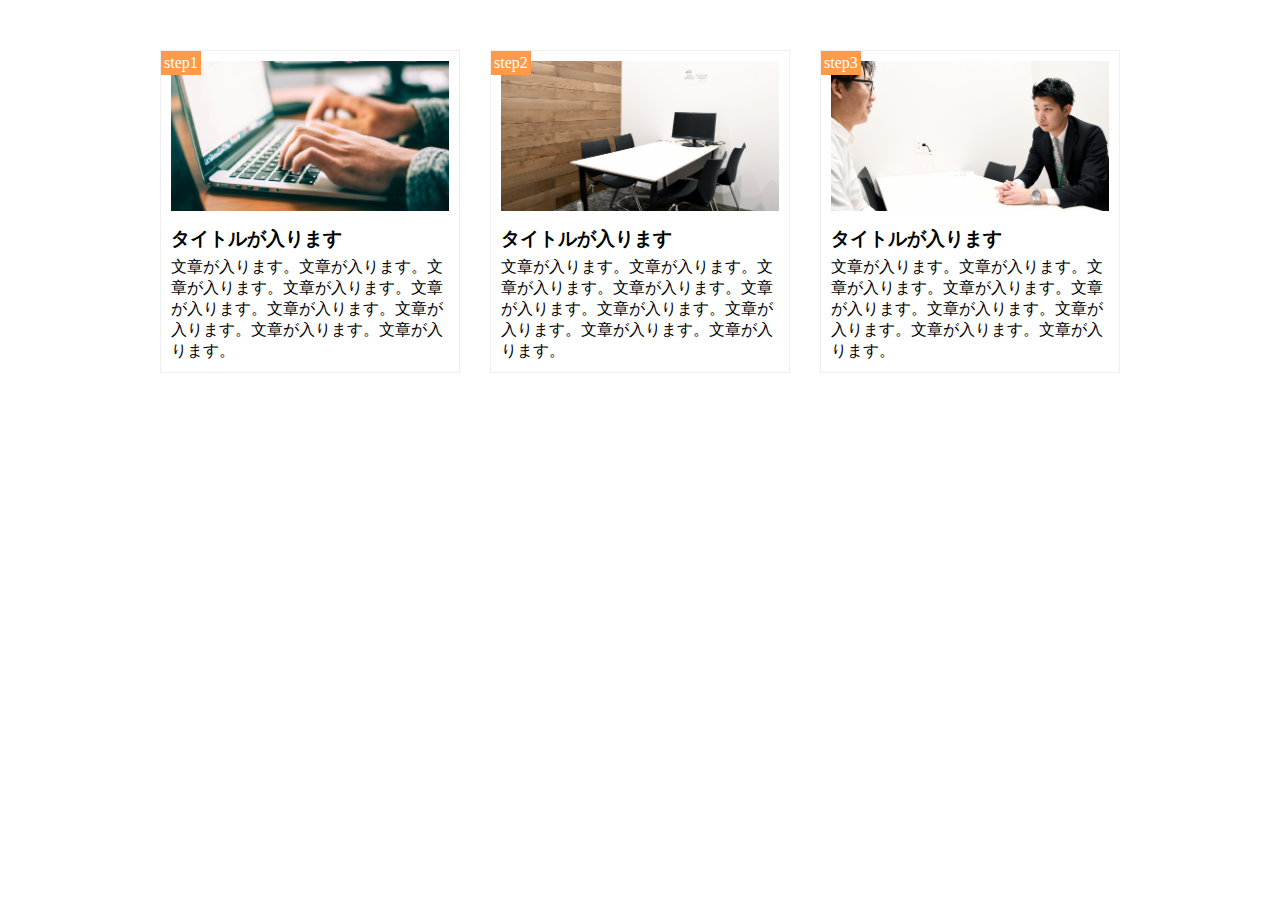
<file: HTML10/index.html>
<!DOCTYPE html>
<html>
<head>
	<meta charset="UTF-8">
	<meta name="viewport" content="width=device-width,initial-scale=1.0">
	<link rel="stylesheet" href="style.css">
	<title>課題</title>
</head>
<body>
	<main class="clearfix">
		<div class="step-box">
			<div class="step-img1"></div>
			<span class="step-num">step1</span>
			<h3 class="title">タイトルが入ります</h3>
			<p class="text">文章が入ります。文章が入ります。文章が入ります。文章が入ります。文章が入ります。文章が入ります。文章が入ります。文章が入ります。文章が入ります。</p>
		</div>

		<div class="step-box">
      <div class="step-img2"></div>
      <span class="step-num">step2</span>
      <h3 class="title">タイトルが入ります</h3>
      <p class="text">文章が入ります。文章が入ります。文章が入ります。文章が入ります。文章が入ります。文章が入ります。文章が入ります。文章が入ります。文章が入ります。</p>
    </div>

    <div class="step-box">
      <div class="step-img3"></div>
      <span class="step-num">step3</span>
      <h3 class="title">タイトルが入ります</h3>
      <p class="text">文章が入ります。文章が入ります。文章が入ります。文章が入ります。文章が入ります。文章が入ります。文章が入ります。文章が入ります。文章が入ります。</p>
	</main>
</body>
</html>
</file>
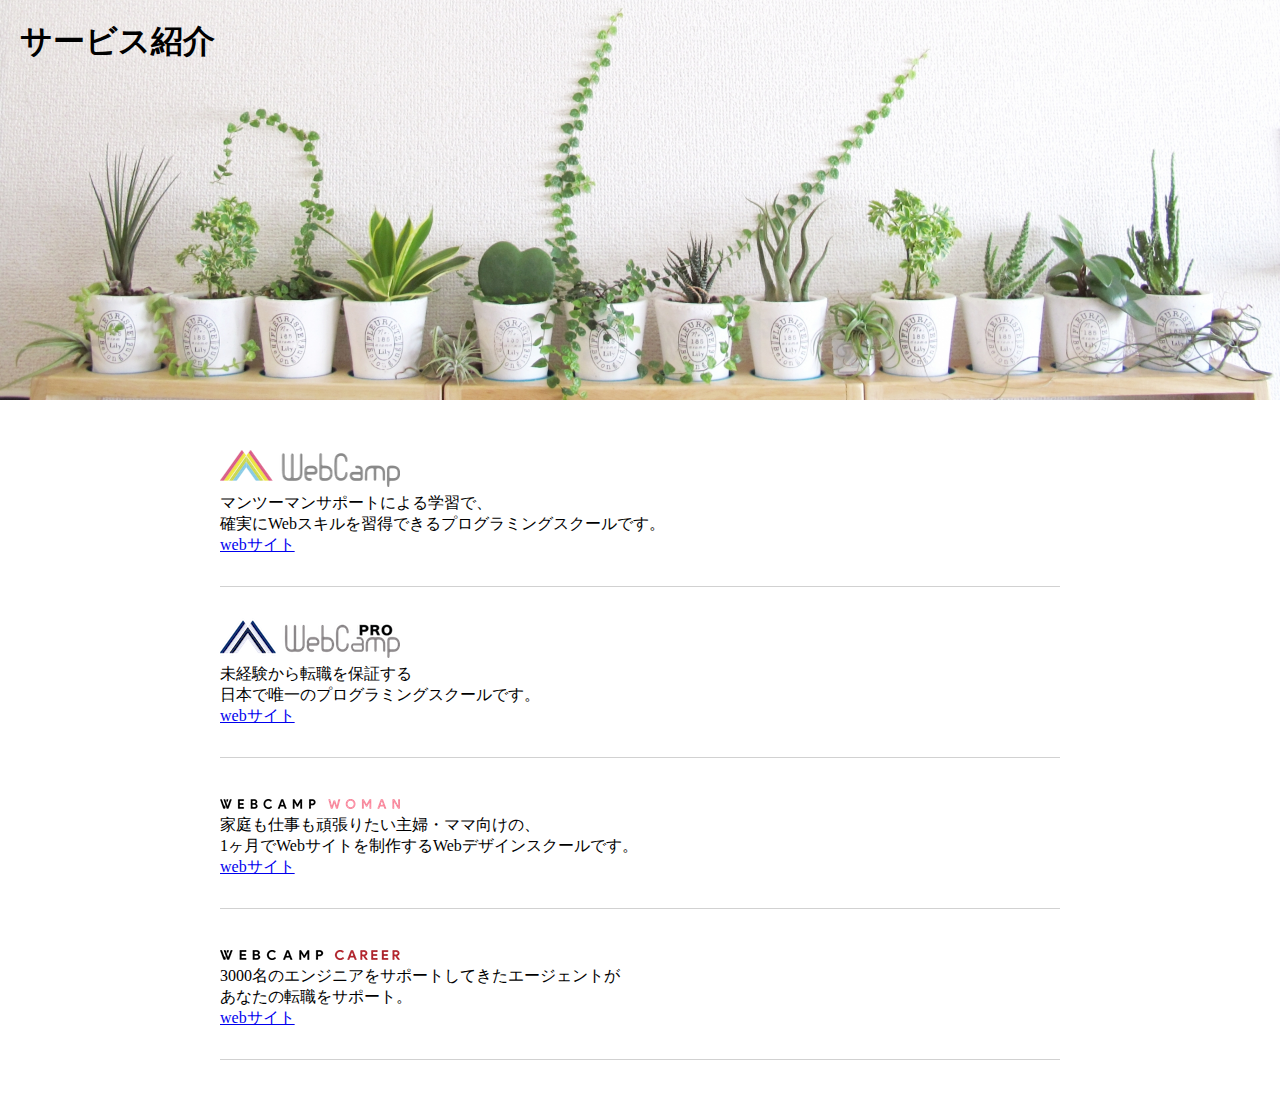
<file: HTML7/index.html>
<!DOCTYPE html>
<html>
<head>
  <meta charset="utf8">
  <title>7章演習</title>
  <link rel="stylesheet" href="style.css">
</head>
<body>
  <section class="main-visual">
    <h1 class="headline">サービス紹介</h1>
  </section>
  <main>
    <section class="service1">
      <h2><img src="img/wc-logo.png" alt="ロゴ"></h2>
      <p>マンツーマンサポートによる学習で、<br>確実にWebスキルを習得できるプログラミングスクールです。</p>
      <a href="https://web-camp.io/">webサイト</a>
    </section>

    <section class="service2">
      <h2><img src="img/wcp-logo.png" alt="ロゴ"></h2>
      <p>未経験から転職を保証する<br>日本で唯一のプログラミングスクールです。</p>
      <a href="http://web-camp.io/pro/">webサイト</a>
    </section>

    <section class="service3">
      <h2><img src="img/wcw-logo.png" alt="ロゴ"></h2>
      <p>家庭も仕事も頑張りたい主婦・ママ向けの、<br>1ヶ月でWebサイトを制作するWebデザインスクールです。</p>
      <a href="http://web-camp.io/woman/">webサイト</a>
    </section>

    <section class="service4">
      <h2><img src="img/wcc-logo.png" alt="ロゴ"></h2>
      <p>3000名のエンジニアをサポートしてきたエージェントが<br>あなたの転職をサポート。</p>
      <a href="http://web-camp.io/career/">webサイト</a>
    </section>
  </main>
</body>
</html>
</file>
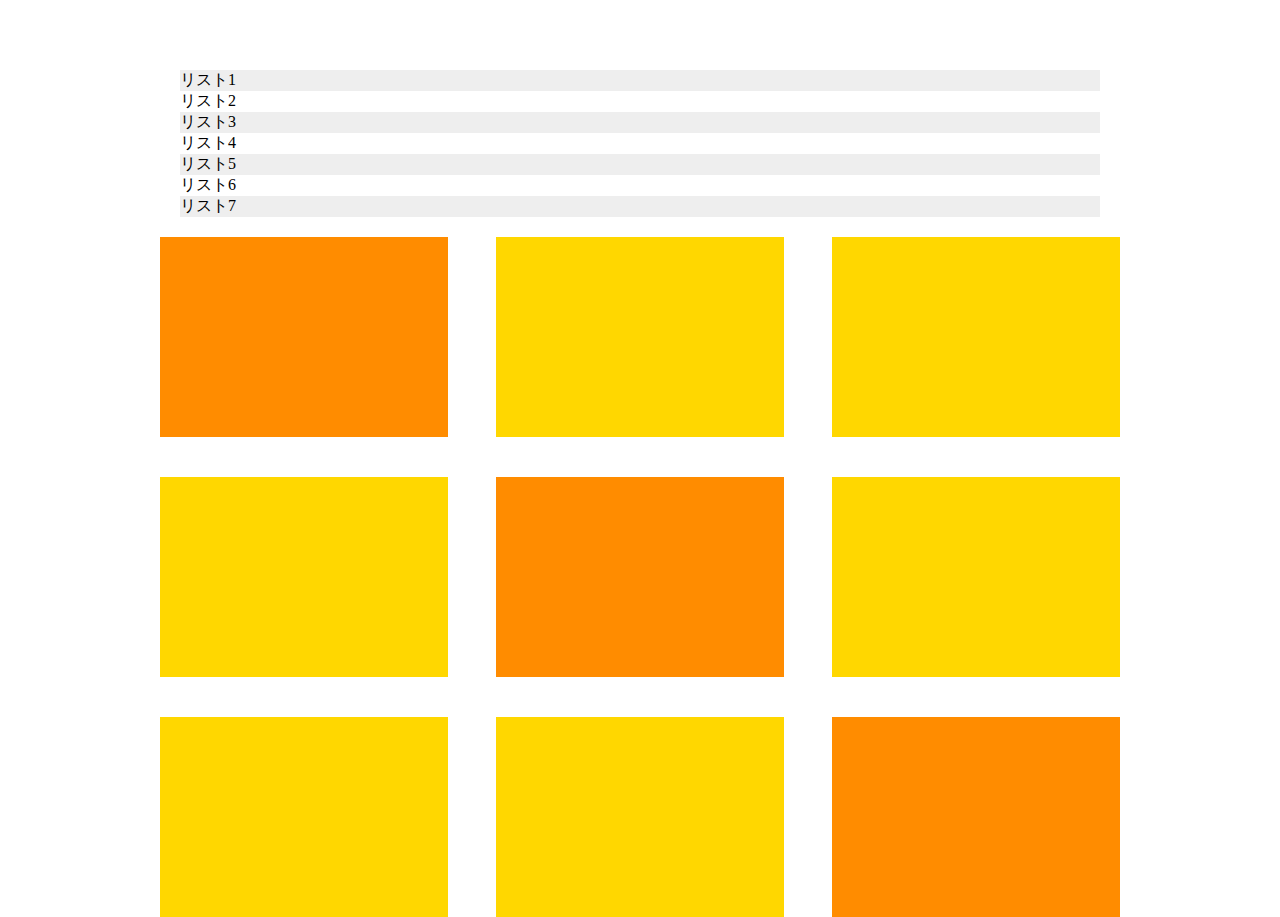
<file: HTML8/index.html>
<!DOCTYPE html>
<html>
<head>
	<meta charset="UTF-8">
	<link rel="stylesheet" href="style.css">
	<title>演習８</title>
</head>
<body>
	<main>
		<ul class="list">
			<li class="list-item">リスト1</li>
			<li class="list-item">リスト2</li>
			<li class="list-item">リスト3</li>
			<li class="list-item">リスト4</li>
			<li class="list-item">リスト5</li>
			<li class="list-item">リスト6</li>
			<li class="list-item">リスト7</li>
		</ul>

		<div class="clearfix">
			<div class="box"></div>
			<div class="box"></div>
			<div class="box"></div>
			<div class="box"></div>
			<div class="box"></div>
			<div class="box"></div>
			<div class="box"></div>
			<div class="box"></div>
			<div class="box"></div>
		</div>
	</main>
</body>
</html>
</file>
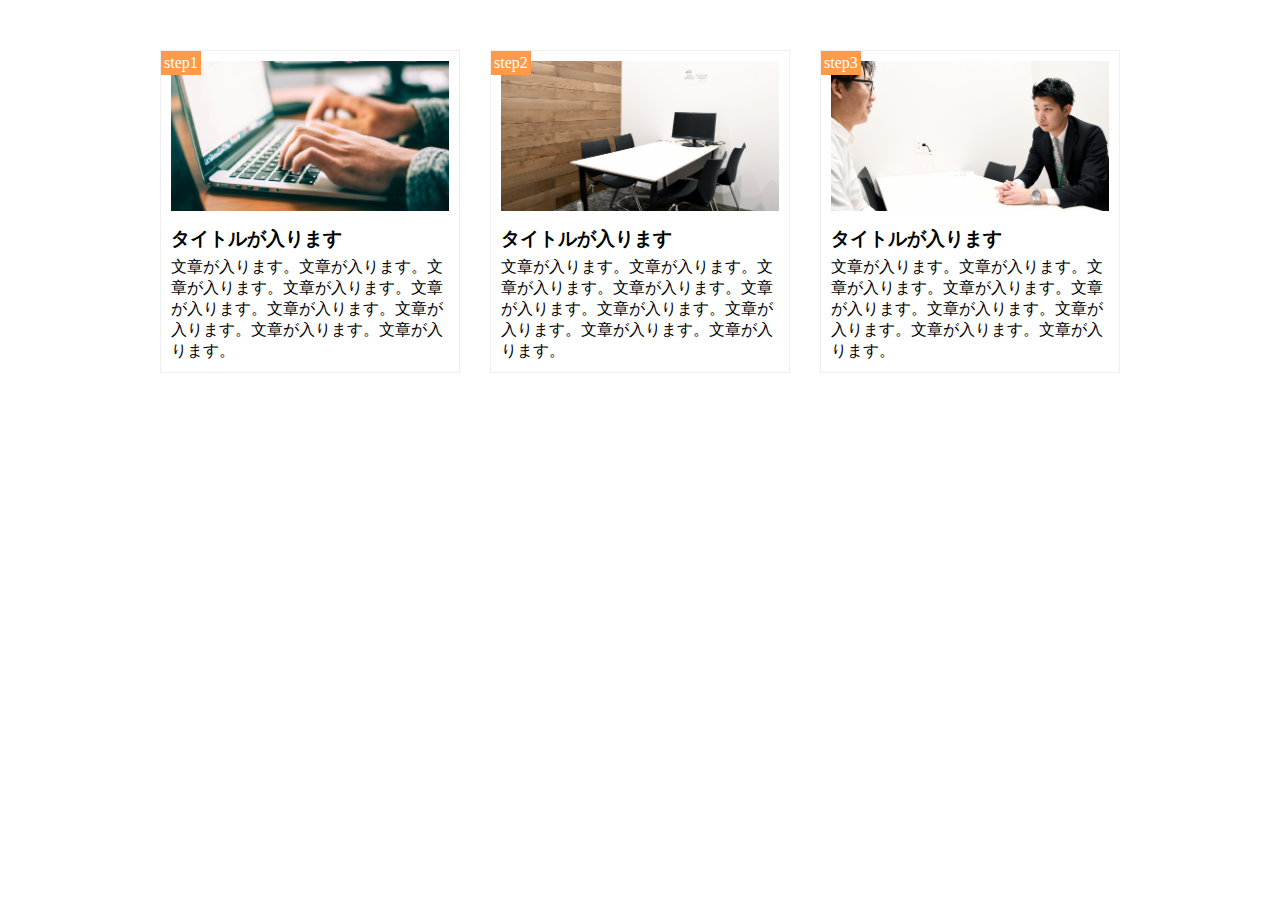
<file: HTML9/index.html>
<!DOCTYPE html>
<html>
<head>
	<meta charset="UTF-8">
	<link rel="stylesheet" href="style.css">
	<title>演習</title>
</head>
<body>
	<main class="clearfix">
		<div class="step-box">
			<div class="step-img1"></div>
			<span class="step-num">step1</span>
			<h3 class="title">タイトルが入ります</h3>
			<p class="text">文章が入ります。文章が入ります。文章が入ります。文章が入ります。文章が入ります。文章が入ります。文章が入ります。文章が入ります。文章が入ります。</p>
		</div>

		<div class="step-box">
      <div class="step-img2"></div>
      <span class="step-num">step2</span>
      <h3 class="title">タイトルが入ります</h3>
      <p class="text">文章が入ります。文章が入ります。文章が入ります。文章が入ります。文章が入ります。文章が入ります。文章が入ります。文章が入ります。文章が入ります。</p>
    </div>

    <div class="step-box">
      <div class="step-img3"></div>
      <span class="step-num">step3</span>
      <h3 class="title">タイトルが入ります</h3>
      <p class="text">文章が入ります。文章が入ります。文章が入ります。文章が入ります。文章が入ります。文章が入ります。文章が入ります。文章が入ります。文章が入ります。</p>
	</main>
</body>
</html>
</file>
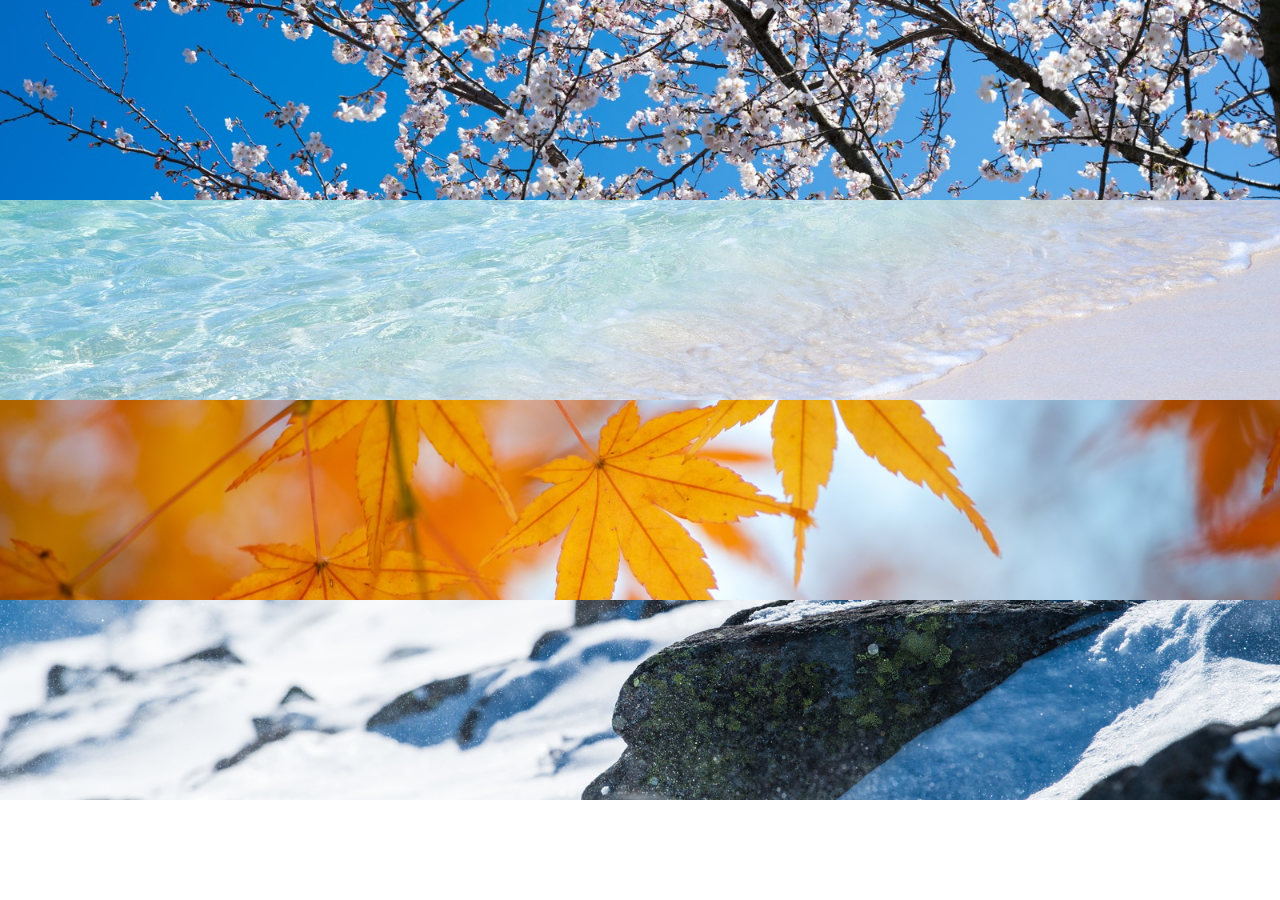
<file: HTML6/1-6/index.html>
<!DOCTYPE html>
<html>
<head>
	<meta charset="UTF-8">
	<link rel="stylesheet" href="style.css">
	<title>演習6</title>
</head>
<body>
	<div class="visual1"></div>
	<div class="visual2"></div>
	<div class="visual3"></div>
	<div class="visual4"></div>
</body>
</html>
</file>
<file: HTML10/style.css>
* {
	margin: 0;
	padding: 0;
	box-sizing: border-box;
}
.clearfix::after {
  content: "";
  display: block;
  clear: both;
}

main{
  width: 960px;
  margin: 50px auto;
}

.step-box{
  float: left;
  width: 300px;
  margin-right: 30px;
  padding: 10px;
  position: relative;
  border: 1px solid #eee;
}

.step-box:last-child{
  margin-right: 0;
}

.step-img1{
  height: 150px;
  background-image: url(img/flow01.png);
  background-size: cover;
  background-position: bottom;
}

.step-img2{
  height: 150px;
  background-image: url(img/flow02.png);
  background-size: cover;
  background-position: bottom;
}

.step-img3{
  height: 150px;
  background-image: url(img/flow03.png);
  background-size: cover;
  background-position: bottom;
}

.step-num{
  position: absolute;
  top: 0;
  left: 0;
  background-color: #FF9A4B;
  color: #fff;
  padding: 3px;
}

.title{
  margin: 15px 0 5px;
}

@media screen and (max-width: 768px) {
  main {
    width: 90%;
    margin-top: 50px;
    margin-bottom: 50px;
  }
  .step-box {
    float: none;
    width: 100%;
  }
  .step-box:first-child {
    margin-bottom: 20px;
  }
  .step-box:last-child {
    margin-top: 20px;
  }
}
</file>
<file: HTML7/style.css>
* {
  margin: 0;
  padding: 0;
  box-sizing: border-box;
}

.main-visual{
  height: 400px;
  width: 100%;
  background-image: url(img/mv.jpg);
  background-size: cover;
  background-position: bottom;
}

.headline{
  padding: 20px;
}

main{
  width: 840px;
  margin: 50px auto;
}

.service1{
  margin-bottom: 30px;
  border-bottom: 1px solid #d1d1d1;
  padding-bottom: 30px;
}

.service2{
  margin-bottom: 30px;
  border-bottom: 1px solid #d1d1d1;
  padding-bottom: 30px;
}

.service3{
  margin-bottom: 30px;
  border-bottom: 1px solid #d1d1d1;
  padding-bottom: 30px;
}

.service4{
  margin-bottom: 30px;
  border-bottom: 1px solid #d1d1d1;
  padding-bottom: 30px;
}
</file>
<file: HTML8/style.css>
* {
	margin: 0;
	padding: 0;
	box-sizing: border-box;
}
main{
	width: 960px;
	margin: 50px auto;
}

.list {
	padding: 20px;
	list-style: none;
}
.list-item:nth-child(odd){
	background-color: #eee;
}
.box {
	background-color: #ffd700;
	width: 30%;
	height: 200px;
	float: left;
	margin-right: 5%;
	margin-bottom: 40px;
}

.box:first-child,
.box:last-child,
.box:nth-child(5){
  background-color: #ff8c00;
}

.box:nth-child(3n){
  margin-right: 0;
}

.box:nth-last-child(-n+3){
  margin-bottom: 0;
}
</file>
<file: HTML9/style.css>
* {
	margin: 0;
	padding: 0;
	box-sizing: border-box;
}
.clearfix::after {
  content: "";
  display: block;
  clear: both;
}

main{
  width: 960px;
  margin: 50px auto;
}

.step-box{
  float: left;
  width: 300px;
  margin-right: 30px;
  padding: 10px;
  position: relative;
  border: 1px solid #eee;
}

.step-box:last-child{
  margin-right: 0;
}

.step-img1{
  height: 150px;
  background-image: url(img/flow01.png);
  background-size: cover;
  background-position: bottom;
}

.step-img2{
  height: 150px;
  background-image: url(img/flow02.png);
  background-size: cover;
  background-position: bottom;
}

.step-img3{
  height: 150px;
  background-image: url(img/flow03.png);
  background-size: cover;
  background-position: bottom;
}

.step-num{
  position: absolute;
  top: 0;
  left: 0;
  background-color: #FF9A4B;
  color: #fff;
  padding: 3px;
}

.title{
  margin: 15px 0 5px;
}
</file>
<file: HTML6/1-6/style.css>
* {
	margin: 0;
	padding: 0;
	box-sizing: border-box;
}
.visual1 {
	width: 100%;
	height: 200px;
	background-image: url(img/box1.jpg);
	background-position: center;
	background-size: cover;
}
.visual2 {
	width: 100%;
	height: 200px;
	background-image: url(img/box2.jpg);
	background-position: center;
	background-size: cover;
}
.visual3 {
	width: 100%;
	height: 200px;
	background-image: url(img/box3.jpg);
	background-position: center;
	background-size: cover;
}
.visual4 {
	width: 100%;
	height: 200px;
	background-image: url(img/box4.jpg);
	background-position: center;
	background-size: cover;
}
</file>
